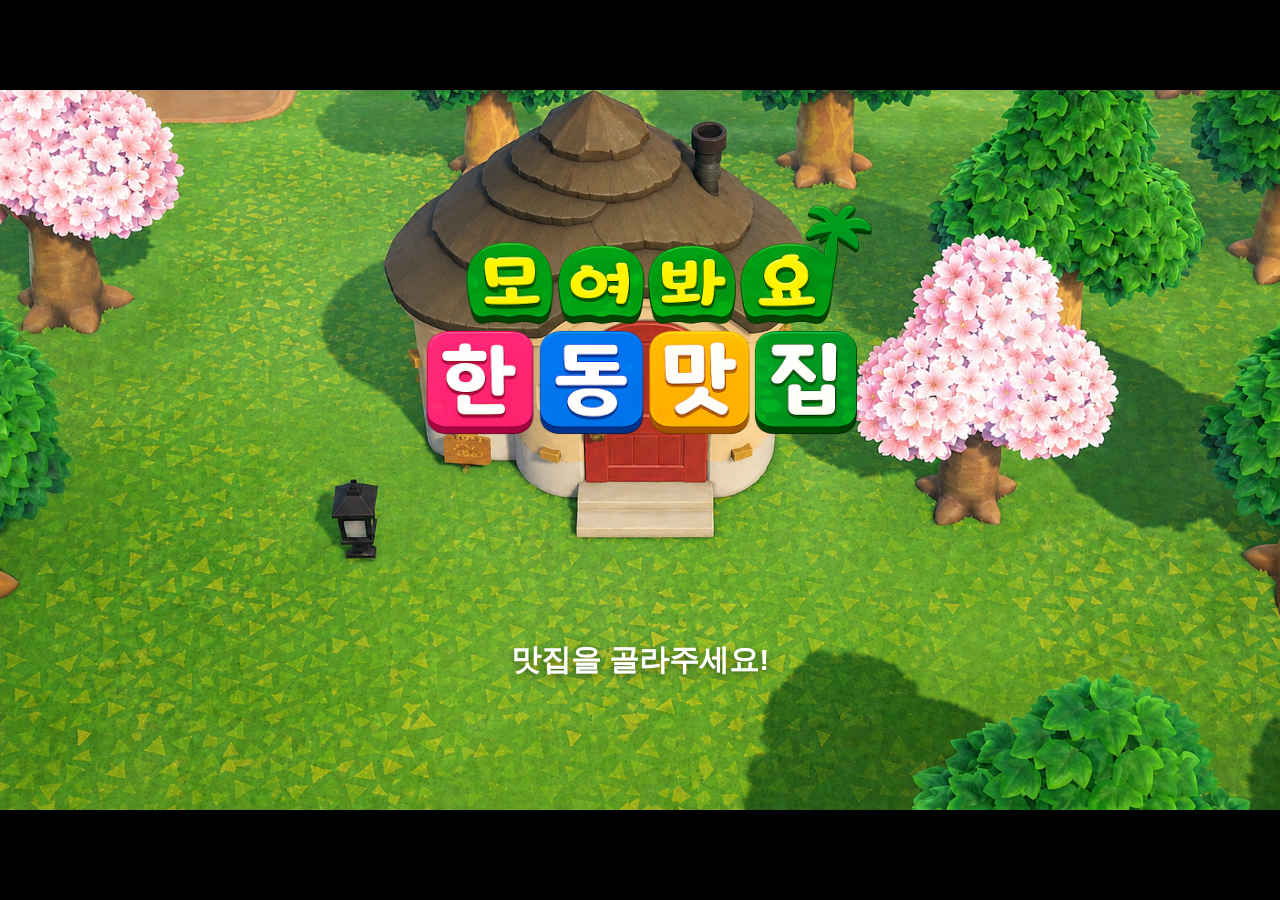
<file: index.html>
<!doctype html>
<html lang="ko">
  <head>
    <meta charset="UTF-8" />
    <meta name="viewport" content="width=device-width, initial-scale=1.0" />
    <title>모여봐요 한동맛집</title>
    <link rel="stylesheet" href="style.css" />
  </head>

  <body class="main-page">
    <div class="container">
      <a href="second.html">
        <img src="./title.png" alt="모여봐요 한동맛집" class="title-image" />
      </a>

      <div class="start-text">맛집을 골라주세요!</div>
    </div>
  </body>
</html>
</file>
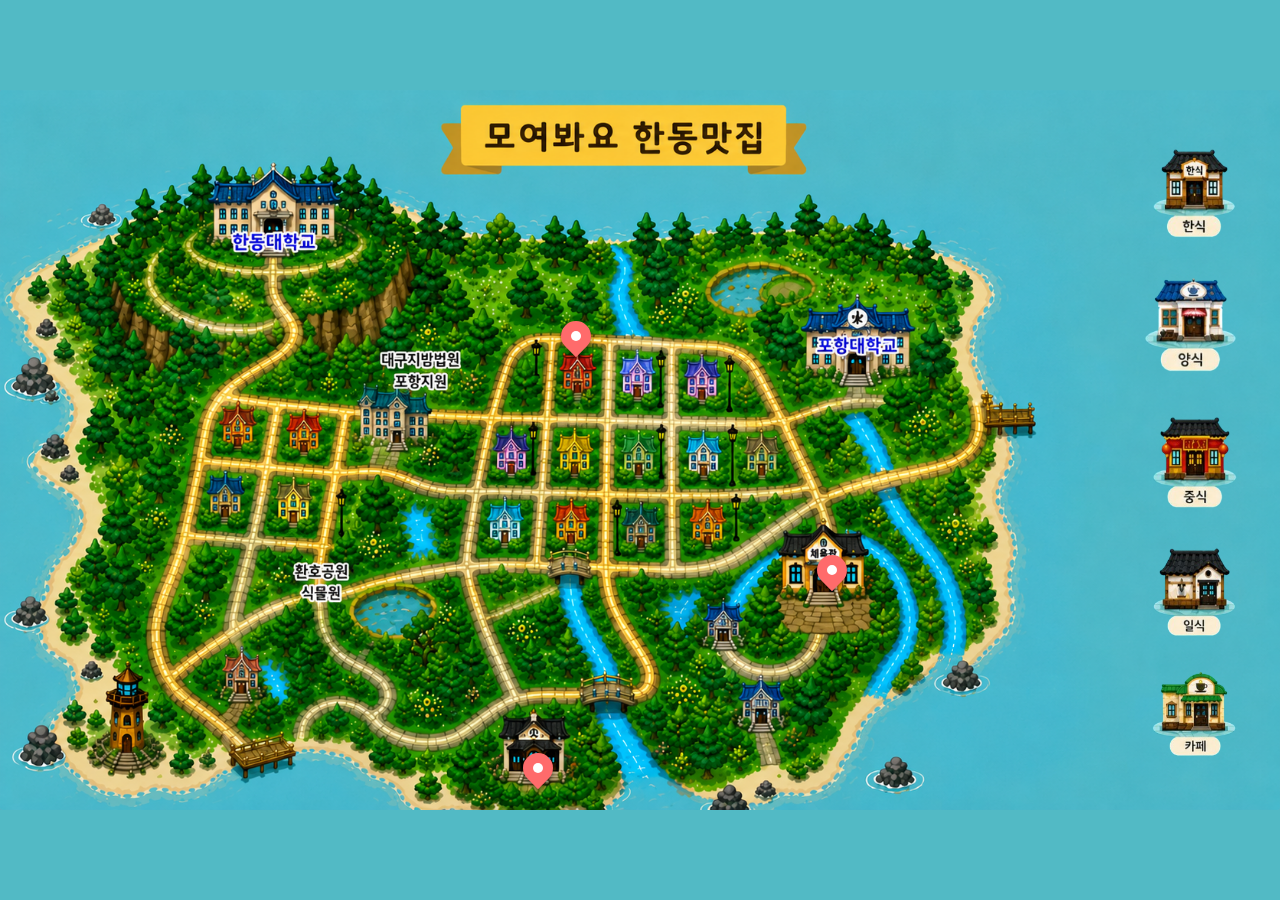
<file: cafe.html>
<!doctype html>
<html lang="ko">
  <head>
    <meta charset="UTF-8" />
    <meta name="viewport" content="width=device-width, initial-scale=1.0" />
    <title>한동맛집 지도 - 카페</title>
    <link rel="stylesheet" href="style.css" />
  </head>
  <body class="map-page">
    <div class="map-container">
      <div class="pin-wrapper" style="left: 65%; top: 65%">
        <div class="pin cafe-pin"></div>
        <div class="popup">
          <img src="로드샵 카페.png" alt="로드샵카페" usemap="#로드샵카페" />
          <map name="로드샵카페">
            <area
              shape="rect"
              coords="55,54,315,90"
              href="https://map.naver.com/p/search/%EB%A1%9C%EB%93%9C%EC%83%B5%EC%B9%B4%ED%8E%98/place/1880968360?placePath=/home?bk_query=%EB%A1%9C%EB%93%9C%EC%83%B5%EC%B9%B4%ED%8E%98&entry=pll&from=nx&fromNxList=true&from=map&fromPanelNum=2&timestamp=202606070351&locale=ko&svcName=map_pcv5&searchText=%EB%A1%9C%EB%93%9C%EC%83%B5%EC%B9%B4%ED%8E%98&placeSearchOption=bk_query%3D%25EB%25A1%259C%25EB%2593%259C%25EC%2583%25B5%25EC%25B9%25B4%25ED%258E%2598%26entry%3Dpll%26fromNxList%3Dtrue%26originalQuery%3D%25EB%25A1%259C%25EB%2593%259C%25EC%2583%25B5%25EC%25B9%25B4%25ED%258E%2598%26x%3D129.350350%26y%3D36.025292&searchType=place"
              target="_blank"
            />
          </map>
        </div>
      </div>
      <div class="pin-wrapper" style="left: 45%; top: 39%">
        <div class="pin cafe-pin"></div>
        <div class="popup">
          <img src="오픈오프.png" alt="오픈오프" usemap="#오픈오프" />
          <map name="오픈오프">
            <area
              shape="rect"
              coords="55,54,315,90"
              href="https://search.naver.com/search.naver?sm=tab_hty.top&where=nexearch&ssc=tab.nx.all&query=%EC%98%A4%ED%94%88%EC%98%A4%ED%94%84&oquery=%EC%98%A4%ED%94%88%EC%98%A4%ED%94%88&tqi=jAexIlqos5wssNkfKIV-074172&ackey=xnewnyrj"
              target="_blank"
            />
          </map>
        </div>
      </div>
      <div class="pin-wrapper" style="left: 42%; top: 87%">
        <div class="pin cafe-pin"></div>
        <div class="popup">
          <img src="오후애.png" alt="오후애" usemap="#오후애" />
          <map name="오후애">
            <area
              shape="rect"
              coords="55,54,315,90"
              href="https://map.naver.com/p/search/%EC%98%A4%ED%9B%84%EC%95%A0/place/1047091227?placePath=/home?bk_query=%EC%98%A4%ED%9B%84%EC%95%A0&entry=pll&from=nx&fromNxList=true&from=map&fromPanelNum=2&timestamp=202606011505&locale=ko&svcName=map_pcv5&searchText=%EC%98%A4%ED%9B%84%EC%95%A0&placeSearchOption=bk_query%"
              target="blank"
            />
          </map>
        </div>
      </div>
    </div>

    <div class="menu-container">
      <a href="korean.html">
        <img src="k.png" class="menu-img" alt="한식" />
      </a>

      <a href="western.html">
        <img src="w.png" class="menu-img" alt="양식" />
      </a>

      <a href="chinese.html">
        <img src="c.png" class="menu-img" alt="중식" />
      </a>

      <a href="japanese.html">
        <img src="j.png" class="menu-img" alt="일식" />
      </a>

      <a href="cafe.html">
        <img src="f.png" class="menu-img" alt="카페" />
      </a>
    </div>

    <script>
      const pins = document.querySelectorAll(".pin");

      pins.forEach((pin) => {
        pin.addEventListener("click", function (event) {
          const currentPopup = this.parentElement.querySelector(".popup");

          // 다른 팝업 닫기
          document.querySelectorAll(".popup").forEach((popup) => {
            if (popup !== currentPopup) {
              popup.classList.remove("show");
            }
          });

          // 현재 팝업 열기/닫기
          currentPopup.classList.toggle("show");

          event.stopPropagation();
        });
      });

      // 빈 곳 클릭 시 모든 팝업 닫기
      document.addEventListener("click", function () {
        document.querySelectorAll(".popup").forEach((popup) => {
          popup.classList.remove("show");
        });
      });

      // 팝업 내부 클릭 시 닫히지 않게
      document.querySelectorAll(".popup").forEach((popup) => {
        popup.addEventListener("click", function (event) {
          event.stopPropagation();
        });
      });
    </script>
  </body>
</html>
</file>
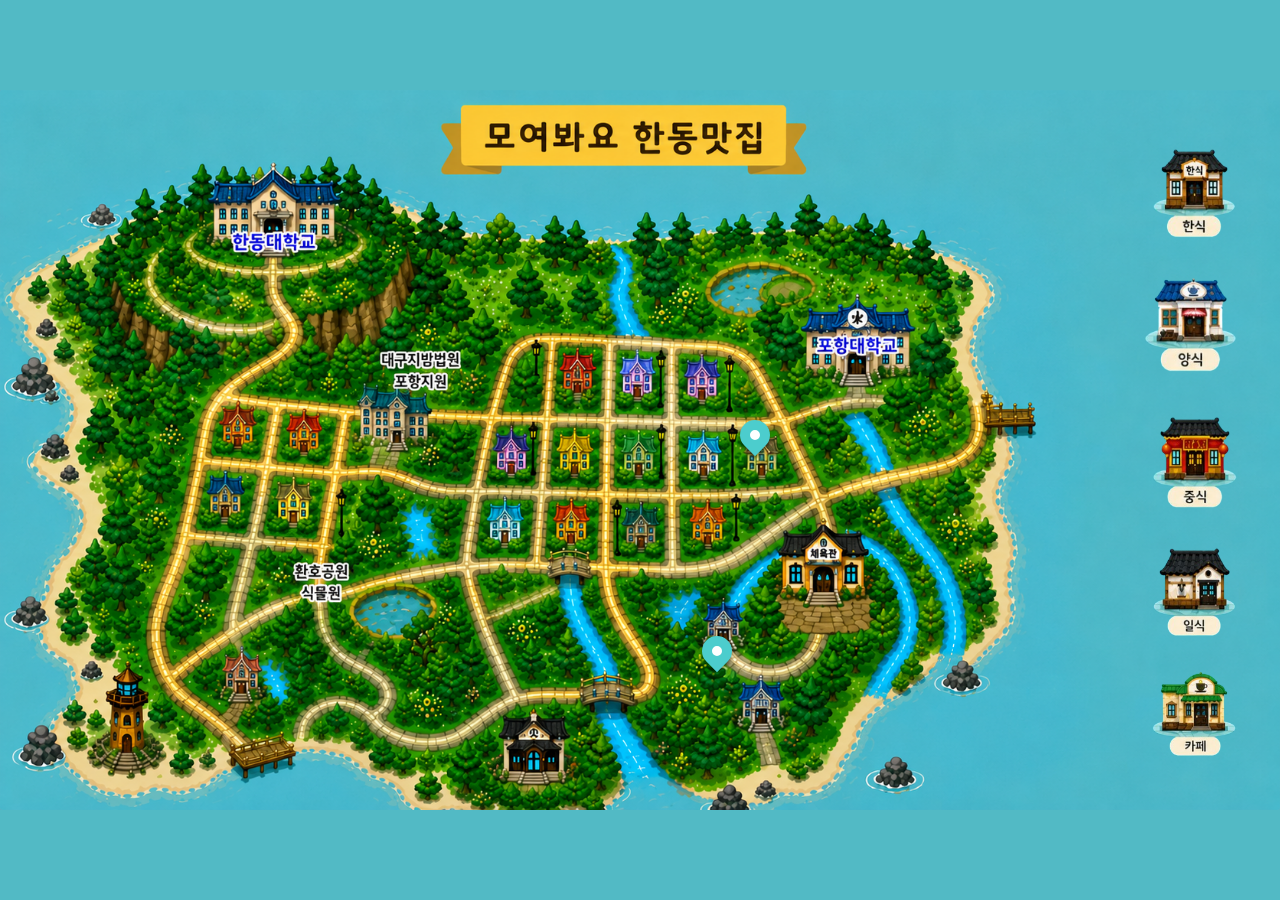
<file: chinese.html>
<!doctype html>
<html lang="ko">
  <head>
    <meta charset="UTF-8" />
    <meta name="viewport" content="width=device-width, initial-scale=1.0" />
    <title>한동맛집 지도 - 중식</title>
    <link rel="stylesheet" href="style.css" />
  </head>
  <body class="map-page">
    <div class="map-container">
      <div class="pin-wrapper" style="left: 59%; top: 50%">
        <div class="pin chinese-pin"></div>
        <div class="popup">
          <img src="포항 돌짜장.png" alt="포항돌짜장" usemap="#포항돌짜장" />
          <map name="포항돌짜장">
            <area
              shape="rect"
              coords="55,54,315,90"
              href="http://map.naver.com/p/search/%ED%8F%AC%ED%95%AD%EB%8F%8C%EC%A7%9C%EC%9E%A5/place/1171882688?placePath=/home?bk_query=%ED%8F%AC%ED%95%AD%EB%8F%8C%EC%A7%9C%EC%9E%A5&entry=pll&from=nx&fromNxList=true&from=map&fromPanelNum=2&timestamp=202606011459&locale=ko&svcName=map_pcv5&searchText=%ED%8F%AC%ED%95%AD%EB%8F%8C%EC%A7%9C%EC%9E%A5&entry=pll&from=nx&fromNxList=true&searchType=place"
              target="_blank"
            />
          </map>
        </div>
      </div>
      <div class="pin-wrapper" style="left: 56%; top: 74%">
        <div class="pin chinese-pin"></div>
        <div class="popup">
          <img
            src="본가꼬막짬뽕.png"
            alt="본가꼬막짬뽕"
            usemap="#본가꼬막짬뽕"
          />
          <map name="본가꼬막짬뽕">
            <area
              shape="rect"
              coords="55,54,315,90"
              href="https://search.naver.com/search.naver?sm=tab_hty.top&where=nexearch&ssc=tab.nx.all&query=%EB%B3%B8%EA%B0%80%EA%BC%AC%EB%A7%89%EC%A7%AC%EB%BD%95&oquery=%ED%8F%AC%ED%95%AD%EB%8F%8C%EC%A7%9C%EC%9E%A5&tqi=jm0QVlqosZwssisx8MC-007861&ackey=wztu9j16"
              target="_blank"
            />
          </map>
        </div>
      </div>
    </div>

    <div class="menu-container">
      <a href="korean.html">
        <img src="k.png" class="menu-img" alt="한식" />
      </a>

      <a href="western.html">
        <img src="w.png" class="menu-img" alt="양식" />
      </a>

      <a href="chinese.html">
        <img src="c.png" class="menu-img" alt="중식" />
      </a>

      <a href="japanese.html">
        <img src="j.png" class="menu-img" alt="일식" />
      </a>

      <a href="cafe.html">
        <img src="f.png" class="menu-img" alt="카페" />
      </a>
    </div>

    <script>
      const pins = document.querySelectorAll(".pin");

      pins.forEach((pin) => {
        pin.addEventListener("click", function (event) {
          const currentPopup = this.parentElement.querySelector(".popup");

          // 다른 팝업 닫기
          document.querySelectorAll(".popup").forEach((popup) => {
            if (popup !== currentPopup) {
              popup.classList.remove("show");
            }
          });

          // 현재 팝업 열기/닫기
          currentPopup.classList.toggle("show");

          event.stopPropagation();
        });
      });

      // 빈 곳 클릭 시 모든 팝업 닫기
      document.addEventListener("click", function () {
        document.querySelectorAll(".popup").forEach((popup) => {
          popup.classList.remove("show");
        });
      });

      // 팝업 내부 클릭 시 닫히지 않게
      document.querySelectorAll(".popup").forEach((popup) => {
        popup.addEventListener("click", function (event) {
          event.stopPropagation();
        });
      });
    </script>
  </body>
</html>
</file>
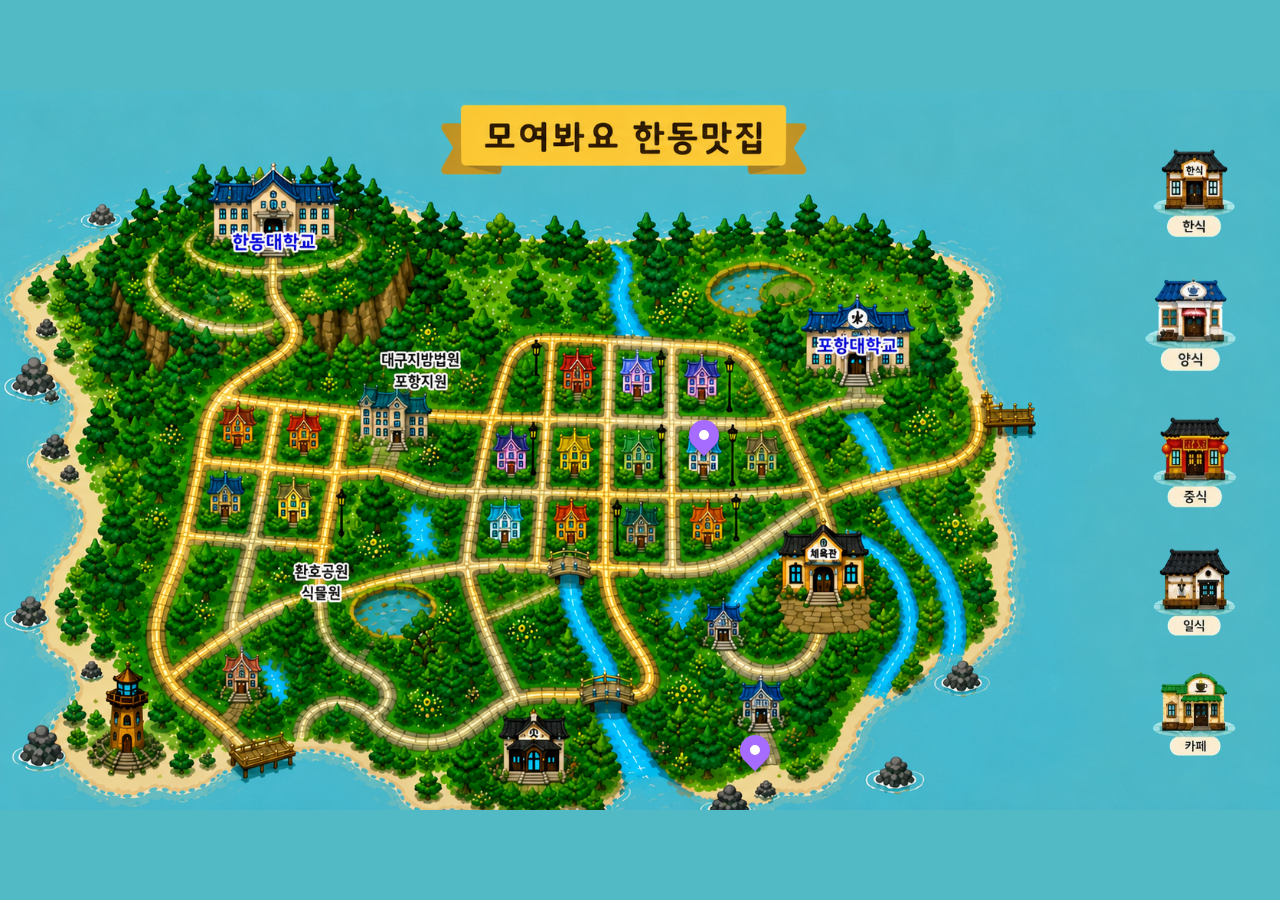
<file: japanese.html>
<!doctype html>
<html lang="ko">
  <head>
    <meta charset="UTF-8" />
    <meta name="viewport" content="width=device-width, initial-scale=1.0" />
    <title>한동맛집 지도 - 일식</title>
    <link rel="stylesheet" href="style.css" />
  </head>
  <body class="map-page">
    <div class="map-container">
      <div class="pin-wrapper" style="left: 59%; top: 85%">
        <div class="pin japanese-pin"></div>
        <div class="popup">
          <img src="카츠닉.png" alt="카츠닉" usemap="#카츠닉" />
          <map name="카츠닉">
            <area
              shape="rect"
              coords="55,54,315,90"
              href="https://search.naver.com/search.naver?sm=tab_hty.top&where=nexearch&ssc=tab.nx.all&query=%EC%B9%B4%EC%B8%A0%EB%8B%89&oquery=%EC%9D%B8%EB%B8%8C%EB%A6%AC%EC%A6%88&tqi=jmm4lwqXKZwssB5kkzo-022146&ackey=xhx3cfkz"
              target="_blank"
            />
          </map>
        </div>
      </div>
      <div class="pin-wrapper" style="left: 55%; top: 50%">
        <div class="pin japanese-pin"></div>
        <div class="popup">
          <img src="타마시텐.png" alt="타마시텐" usemap="#타마시텐" />
          <map name="타마시텐">
            <area
              shape="rect"
              coords="55,54,315,90"
              href="https://search.naver.com/search.naver?sm=tab_hty.top&where=nexearch&ssc=tab.nx.all&query=%ED%83%80%EB%A7%88%EC%8B%9C%ED%85%90&oquery=%EC%B9%B4%EC%B8%A0%EB%8B%89&tqi=jmm5vwqpsp6z1tgOsC4-356393&ackey=p42cnutg"
              target="_blank"
            />
          </map>
        </div>
      </div>
    </div>

    <div class="menu-container">
      <a href="korean.html">
        <img src="k.png" class="menu-img" alt="한식" />
      </a>

      <a href="western.html">
        <img src="w.png" class="menu-img" alt="양식" />
      </a>

      <a href="chinese.html">
        <img src="c.png" class="menu-img" alt="중식" />
      </a>

      <a href="japanese.html">
        <img src="j.png" class="menu-img" alt="일식" />
      </a>

      <a href="cafe.html">
        <img src="f.png" class="menu-img" alt="카페" />
      </a>
    </div>

    <map name="">
      <area
        shape="rect"
        coords=""
        alt="카츠닉"
        href="https://search.naver.com/search.naver?sm=tab_hty.top&where=nexearch&ssc=tab.nx.all&query=%EC%B9%B4%EC%B8%A0%EB%8B%89&oquery=%EC%9D%B8%EB%B8%8C%EB%A6%AC%EC%A6%88&tqi=jmm4lwqXKZwssB5kkzo-022146&ackey=xhx3cfkz"
      />
      <area
        shape="rect"
        coords=""
        alt="타마시텐"
        href="https://search.naver.com/search.naver?sm=tab_hty.top&where=nexearch&ssc=tab.nx.all&query=%ED%83%80%EB%A7%88%EC%8B%9C%ED%85%90&oquery=%EC%B9%B4%EC%B8%A0%EB%8B%89&tqi=jmm5vwqpsp6z1tgOsC4-356393&ackey=p42cnutg"
      />
    </map>
    <script>
      const pins = document.querySelectorAll(".pin");

      pins.forEach((pin) => {
        pin.addEventListener("click", function (event) {
          const currentPopup = this.parentElement.querySelector(".popup");

          // 다른 팝업 닫기
          document.querySelectorAll(".popup").forEach((popup) => {
            if (popup !== currentPopup) {
              popup.classList.remove("show");
            }
          });

          // 현재 팝업 열기/닫기
          currentPopup.classList.toggle("show");

          event.stopPropagation();
        });
      });

      // 빈 곳 클릭 시 모든 팝업 닫기
      document.addEventListener("click", function () {
        document.querySelectorAll(".popup").forEach((popup) => {
          popup.classList.remove("show");
        });
      });

      // 팝업 내부 클릭 시 닫히지 않게
      document.querySelectorAll(".popup").forEach((popup) => {
        popup.addEventListener("click", function (event) {
          event.stopPropagation();
        });
      });
    </script>
  </body>
</html>
</file>
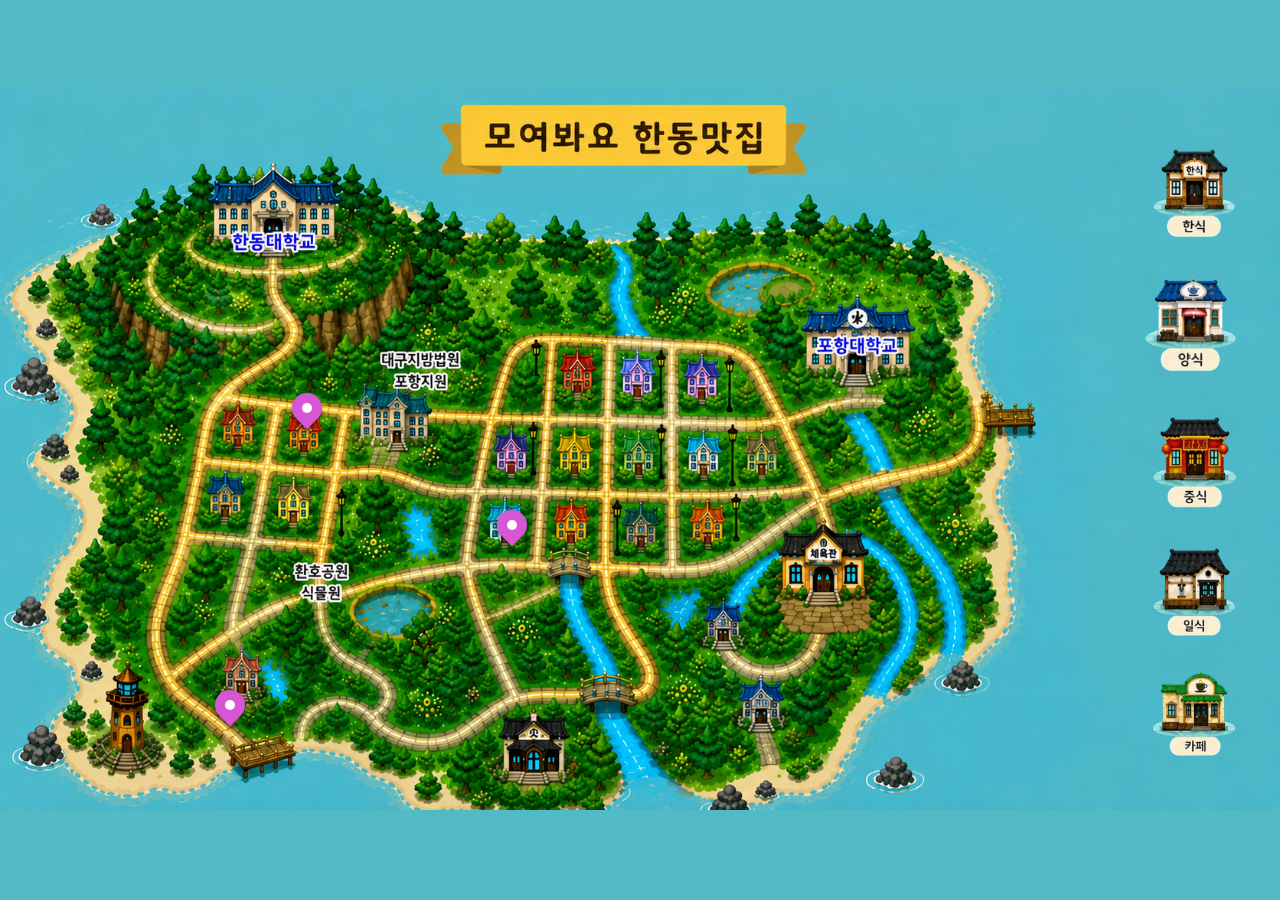
<file: korean.html>
<!doctype html>
<html lang="ko">
  <head>
    <meta charset="UTF-8" />
    <meta name="viewport" content="width=device-width, initial-scale=1.0" />
    <title>한동맛집 지도 - 한식</title>
    <link rel="stylesheet" href="style.css" />
  </head>
  <body class="map-page">
    <div class="map-container">
      <div class="pin-wrapper" style="left: 40%; top: 60%">
        <div class="pin korean-pin"></div>
        <div class="popup">
          <img src="대원도토리수제비.png" alt="식당1" usemap="#대원" />
          <map name="대원">
            <area
              shape="rect"
              coords="55,54,315,90"
              href="https://map.naver.com/p/search/%EB%8C%80%EC%9B%90%EB%8F%84%ED%86%A0%EB%A6%AC%EC%88%98%EC%A0%9C%EB%B9%84/place/21053181?placePath=/home?bk_query=%EB%8C%80%EC%9B%90%EB%8F%84%ED%86%A0%EB%A6%AC%EC%88%98%EC%A0%9C%EB%B9%84&entry=pll&from=nx&fromNxList=true&from=map&fromPanelNum=2&timestamp=202606070243&locale=ko&svcName=map_pcv5&searchText=%EB%8C%80%EC%9B%90%EB%8F%84%ED%86%A0%EB%A6%AC%EC%88%98%EC%A0%9C%EB%B9%84&entry=pll&from=nx&fromNxList=true&searchType=place"
              target="_blank"
            />
          </map>
        </div>
      </div>
      <div class="pin-wrapper" style="left: 24%; top: 47%">
        <div class="pin korean-pin"></div>
        <div class="popup">
          <img src="바벤.png" alt="식당2" usemap="#바벤" />
          <map name="바벤">
            <area
              shape="rect"
              coords="55,54,315,90"
              href="https://map.naver.com/p/search/%EB%B0%94%EB%B2%A4/place/1880628993?placePath=/home?bk_query=%EB%B0%94%EB%B2%A4&entry=pll&from=nx&fromNxList=true&fromPanelNum=2&timestamp=202605282221&locale=ko&svcName=map_pcv5&searchText=%EB%B0%94%EB%B2%A4&searchType=place&c=15.00,0,0,0,dh"
              target="_blank"
            />
          </map>
        </div>
      </div>
      <div class="pin-wrapper" style="left: 18%; top: 80%">
        <div class="pin korean-pin"></div>
        <div class="popup">
          <img
            src="포항홍게무한리필.png"
            alt="식당3"
            usemap="#포항홍게무한리필"
          />
          <map name="포항홍게무한리필">
            <area
              shape="rect"
              coords="55,54,315,90"
              href="https://map.naver.com/p/search/%ED%8F%AC%ED%95%AD%ED%99%8D%EA%B2%8C%EB%AC%B4%ED%95%9C%EB%A6%AC%ED%95%84/place/32131726?placePath=/home?bk_query=%ED%8F%AC%ED%95%AD%ED%99%8D%EA%B2%8C%EB%AC%B4%ED%95%9C%EB%A6%AC%ED%95%84&entry=pll&from=nx&fromNxList=true&from=map&fromPanelNum=2&timestamp=202606041719&locale=ko&svcName=map_pcv5&searchText=%ED%8F%AC%ED%95%AD%ED%99%8D%EA%B2%8C%EB%AC%B4%ED%95%9C%EB%A6%AC%ED%95%84&entry=pll&from=nx&fromNxList=true&searchType=place"
              target="blank"
            />
          </map>
        </div>
      </div>
    </div>

    <div class="menu-container">
      <a href="korean.html">
        <img src="k.png" class="menu-img" alt="한식" />
      </a>

      <a href="western.html">
        <img src="w.png" class="menu-img" alt="양식" />
      </a>

      <a href="chinese.html">
        <img src="c.png" class="menu-img" alt="중식" />
      </a>

      <a href="japanese.html">
        <img src="j.png" class="menu-img" alt="일식" />
      </a>

      <a href="cafe.html">
        <img src="f.png" class="menu-img" alt="카페" />
      </a>
    </div>

    <script>
      const pins = document.querySelectorAll(".pin");

      pins.forEach((pin) => {
        pin.addEventListener("click", function (event) {
          const currentPopup = this.parentElement.querySelector(".popup");

          // 다른 팝업 닫기
          document.querySelectorAll(".popup").forEach((popup) => {
            if (popup !== currentPopup) {
              popup.classList.remove("show");
            }
          });

          // 현재 팝업 열기/닫기
          currentPopup.classList.toggle("show");

          event.stopPropagation();
        });
      });

      // 빈 곳 클릭 시 모든 팝업 닫기
      document.addEventListener("click", function () {
        document.querySelectorAll(".popup").forEach((popup) => {
          popup.classList.remove("show");
        });
      });

      // 팝업 내부 클릭 시 닫히지 않게
      document.querySelectorAll(".popup").forEach((popup) => {
        popup.addEventListener("click", function (event) {
          event.stopPropagation();
        });
      });
    </script>
  </body>
</html>
</file>
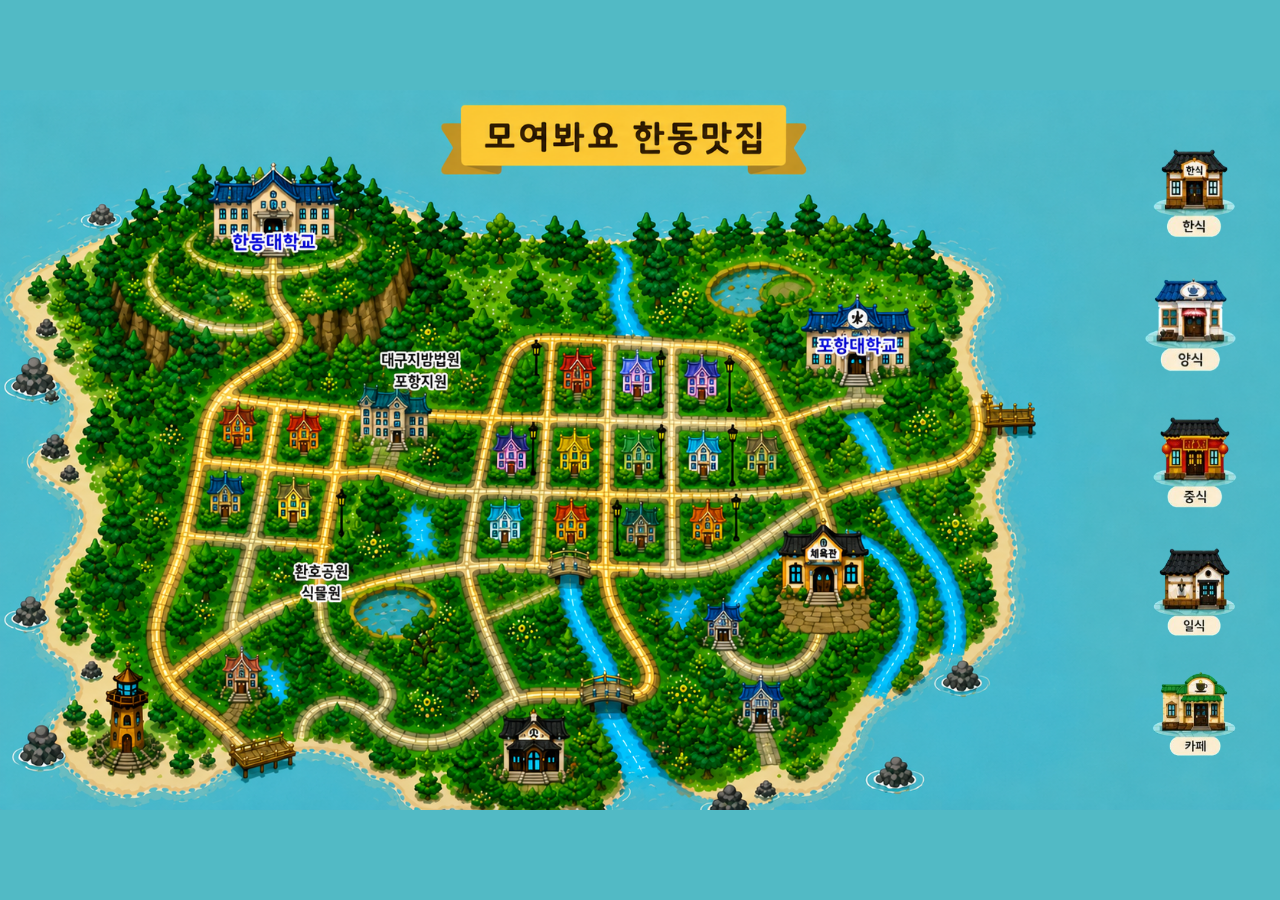
<file: second.html>
<!doctype html>
<html lang="ko">
  <head>
    <meta charset="UTF-8" />
    <meta name="viewport" content="width=device-width, initial-scale=1.0" />
    <title>한동맛집 지도</title>
    <link rel="stylesheet" href="style.css" />
  </head>
  <body class="map-page">
    <div class="menu-container">
      <a href="korean.html">
        <img src="k.png" class="menu-img" alt="한식" />
      </a>

      <a href="western.html">
        <img src="w.png" class="menu-img" alt="양식" />
      </a>

      <a href="chinese.html">
        <img src="c.png" class="menu-img" alt="중식" />
      </a>

      <a href="japanese.html">
        <img src="j.png" class="menu-img" alt="일식" />
      </a>

      <a href="cafe.html">
        <img src="f.png" class="menu-img" alt="카페" />
      </a>
    </div>
    </div>
  </body>
</html>
</file>
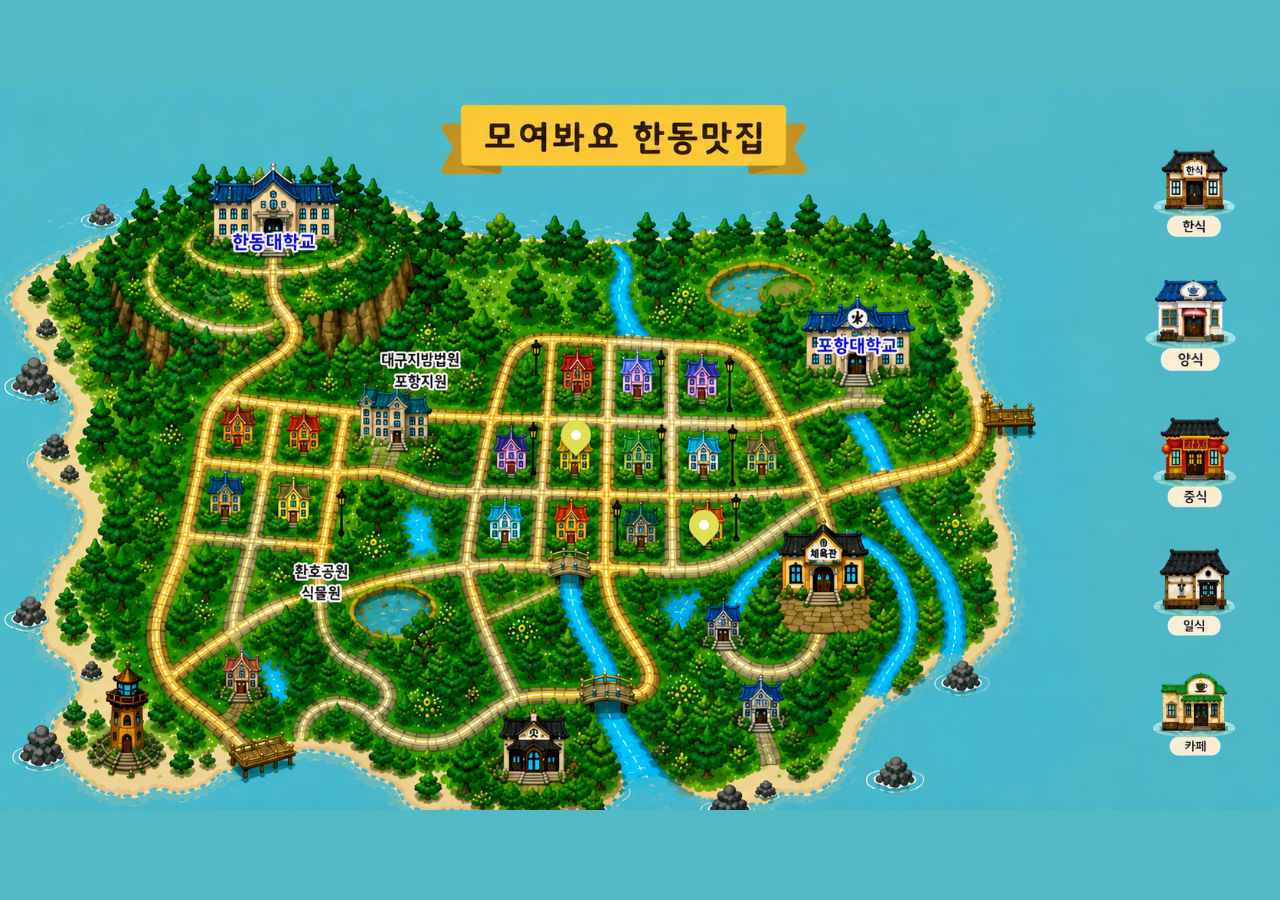
<file: western.html>
<!doctype html>
<html lang="ko">
  <head>
    <meta charset="UTF-8" />
    <meta name="viewport" content="width=device-width, initial-scale=1.0" />
    <title>한동맛집 지도 - 양식</title>
    <link rel="stylesheet" href="style.css" />
  </head>
  <body class="map-page">
    <div class="map-container">
      <div class="pin-wrapper" style="left: 55%; top: 60%">
        <div class="pin western-pin"></div>
        <div class="popup">
          <img src="인브리즈.png" alt="인브리즈" usemap="#인브리즈" />
          <map name="인브리즈">
            <area
              shape="rect"
              coords="55,54,315,90"
              href="https://search.naver.com/search.naver?sm=tab_hty.top&where=nexearch&ssc=tab.nx.all&query=%EC%9D%B8%EB%B8%8C%EB%A6%AC%EC%A6%88&oquery=%EB%8C%80%EC%9E%A0%EB%A9%98%EC%85%98+%EC%9A%B0%EB%93%9C%ED%8C%8C%EC%9D%B4%EC%96%B4&tqi=jmm4isqXKZwssB5L2Uh-431082&ackey=uumxykmy"
              target="_blank"
            />
          </map>
        </div>
      </div>
      <div class="pin-wrapper" style="left: 45%; top: 50%">
        <div class="pin western-pin"></div>
        <div class="popup">
          <img src="대잠맨션 우드파이어.png" alt="대잠맨션 우드파이어" usemap="#대잠맨션 우드파이어" />
          <map name="대잠맨션 우드파이어">
            <area
              shape="rect"
              coords="55,54,315,90"
              href="https://search.naver.com/search.naver?sm=tab_hty.top&where=nexearch&ssc=tab.nx.all&query=%EB%8C%80%EC%9E%A0%EB%A7%A8%EC%85%98+%EC%9A%B0%EB%93%9C%ED%8C%8C%EC%9D%B4%EC%96%B4&oquery=%EB%8C%80%EC%9E%A0%EB%A9%98%EC%85%98+%EC%9A%B0%EB%93%9C%ED%8C%8C%EC%9D%B4%EC%96%B4&tqi=jAeEOwqX5mhsslaJYx0-220952&ackey=whq8f3hb"
              target="_blank"
            />
          </map>
        </div>
      </div>


    <div class="menu-container">
      <a href="korean.html">
        <img src="k.png" class="menu-img" alt="한식" />
      </a>

      <a href="western.html">
        <img src="w.png" class="menu-img" alt="양식" />
      </a>

      <a href="chinese.html">
        <img src="c.png" class="menu-img" alt="중식" />
      </a>

      <a href="japanese.html">
        <img src="j.png" class="menu-img" alt="일식" />
      </a>

      <a href="cafe.html">
        <img src="f.png" class="menu-img" alt="카페" />
      </a>
    </div>

    <script>
      const pins = document.querySelectorAll(".pin");

      pins.forEach((pin) => {
        pin.addEventListener("click", function (event) {
          const currentPopup = this.parentElement.querySelector(".popup");

          // 다른 팝업 닫기
          document.querySelectorAll(".popup").forEach((popup) => {
            if (popup !== currentPopup) {
              popup.classList.remove("show");
            }
          });

          // 현재 팝업 열기/닫기
          currentPopup.classList.toggle("show");

          event.stopPropagation();
        });
      });

      // 빈 곳 클릭 시 모든 팝업 닫기
      document.addEventListener("click", function () {
        document.querySelectorAll(".popup").forEach((popup) => {
          popup.classList.remove("show");
        });
      });

      // 팝업 내부 클릭 시 닫히지 않게
      document.querySelectorAll(".popup").forEach((popup) => {
        popup.addEventListener("click", function (event) {
          event.stopPropagation();
        });
      });
    </script>
  </body>
</html>
</file>
<file: style.css>
/* 기본 설정 */
html,
body {
  margin: 0;
  width: 100%;
  height: 100%;
}

/* 첫 화면 */
.main-page {
  width: 100%;
  height: 100vh;

  /* 배경 이미지 */
  background-image: url("./bg1.png");

  /* 이미지 전체 보이기 */
  background-size: contain;

  /* 가운데 정렬 */
  background-position: center;

  /* 반복 제거 */
  background-repeat: no-repeat;

  /* 남는 공간 색 */
  background-color: black;

  /* 중앙 정렬 */
  display: flex;
  justify-content: center;
  align-items: center;
}

/* 두 번째 화면 */
.map-page {
  width: 100%;
  height: 100vh;

  background-image: url("./map.png");

  background-size: contain;

  background-position: center;

  background-repeat: no-repeat;

  background-color: #52bac5;
}

.container {
  text-align: center;
  display: flex;
  flex-direction: column;
  align-items: center;
  transform: translateY(-30px);
}

.title-image {
  width: 700px;
  height: auto;
  display: block;
  cursor: pointer;
  transition: 0.3s;
}

.title-image:hover {
  transform: scale(1.05);
}

.start-text {
  margin-top: 15px;
  color: white;
  font-size: 30px;
  font-weight: bold;
  text-align: center;
  text-shadow: 0 3px 8px rgba(0, 0, 0, 0.5);
  font-family: "Jua", "Pretendard", sans-serif;
  transition: 0.3s;
}

.start-text:hover {
  transform: translateY(-5px) scale(1.08);
  text-shadow:
    0 0 10px white,
    0 0 20px white;
  cursor: pointer;
}

/* 지도가 화면 전체에 꽉 차게 만드는 기본 상자 설정 */
.map-container {
  position: relative;
  width: 100vw;
  height: 100vh;
  overflow: hidden;
}

.map-bg {
  width: 100%;
  height: 100%;
  object-fit: cover;
}

/* 친구가 만든 메뉴 버튼판을 오른쪽 넓은 바다 영역에 둥둥 띄우기 */
.menu-container {
  position: absolute;
  right: 60px;
  top: 50%;
  transform: translateY(-50%);
  display: flex;
  flex-direction: column;
  gap: 15px;
  z-index: 10; /* 지도보다 무조건 위에 오도록 설정 */
}

/* 둥둥 뜨는 귀여운 물방울 모양 핀 디자인 */
.pin {
  position: absolute;
  width: 30px;
  height: 30px;
  border-radius: 50% 50% 50% 0;
  transform: translate(-50%, -100%) rotate(-45deg);
  box-shadow: -2px 2px 4px rgba(0, 0, 0, 0.4);
}

/* 핀 가운데 찍히는 귀여운 하얀 점 */
.pin::after {
  content: "";
  width: 10px;
  height: 10px;
  background: white;
  border-radius: 50%;
  position: absolute;
  top: 10px;
  left: 10px;
}

/* 각 버튼의 종류와 똑같이 맞춰지는 핀들의 색상 */
.korean-pin {
  background-color: #d656d6;
}
.western-pin {
  background-color: #dfdf52;
}
.chinese-pin {
  background-color: #4ccdcd;
}
.japanese-pin {
  background-color: #a66bff;
}
.cafe-pin {
  background-color: #ff6b6b;
}

/* 한식 페이지 */
.korean-page {
  width: 100%;
  height: 100vh;

  background-image: url("/k.png");

  background-size: contain;

  background-position: center;

  background-repeat: no-repeat;

  background-color: #52bac5;
}

/* 양식 페이지 */
.western-page {
  width: 100%;
  height: 100vh;

  background-image: url("/w.png");

  background-size: contain;

  background-position: center;

  background-repeat: no-repeat;

  background-color: #52bac5;
}
/* 오른쪽 사이드 이미지 메뉴 */
.menu-container {
  position: absolute;
  right: 35px;
  top: 50%;
  transform: translateY(-50%);

  display: flex;
  flex-direction: column;
  align-items: center;
  gap: 12px;

  z-index: 10;
}

/* 사이드 이미지 크기 */
.menu-img {
  width: 95px;
  height: auto;

  cursor: pointer;
  transition: 0.3s;
}

/* 마우스 올렸을 때 */
.menu-img:hover {
  transform: scale(1.07);
}

/* 링크 밑줄 제거 */
.menu-container a {
  text-decoration: none;
  display: block;
}

/* 중식 페이지 */
.chinese-page {
  width: 100%;
  height: 100vh;

  background-image: url("/c.png");

  background-size: contain;

  background-position: center;

  background-repeat: no-repeat;

  background-color: #52bac5;
}

/* 일식 페이지 */
.japanese-page {
  width: 100%;
  height: 100vh;

  background-image: url("/j.png");

  background-size: contain;

  background-position: center;

  background-repeat: no-repeat;

  background-color: #52bac5;
}

/* 카페 페이지 */
.cafe-page {
  width: 100%;
  height: 100vh;

  background-image: url("/f.png");

  background-size: contain;

  background-position: center;

  background-repeat: no-repeat;

  background-color: #52bac5;
}

/* --- */
/* 오른쪽 메뉴 영역 */
.menu-container {
  position: absolute;

  right: 40px;
  top: 50%;

  transform: translateY(-50%);

  display: flex;
  flex-direction: column;

  gap: 25px;
}

/* 메뉴 버튼 공통 */
.menu-button {
  width: 220px;
  height: 85px;

  border-radius: 20px;

  display: flex;
  justify-content: center;
  align-items: center;

  font-size: 38px;
  font-weight: bold;

  color: white;

  cursor: pointer;

  transition: 0.3s;

  box-shadow: 0 6px 15px rgba(0, 0, 0, 0.3);

  user-select: none;
}

/* hover 효과 */
.menu-button:hover {
  transform: scale(1.07);

  filter: brightness(1.1);
}

.map-container {
  position: relative;
}
/* 팝업 기본 숨김 */
.popup {
  display: none;
  position: absolute;
  left: 40px;
  top: -375px;
  padding-top: 60px;
  z-index: 100;
}
.popup.show {
  display: block;
}

.pin-wrapper {
  position: absolute;
}
.popup img {
  width: 380px;
  border-radius: 10px;
  box-shadow: 0 3px 10px rgba(0, 0, 0, 0.3);
}
</file>
